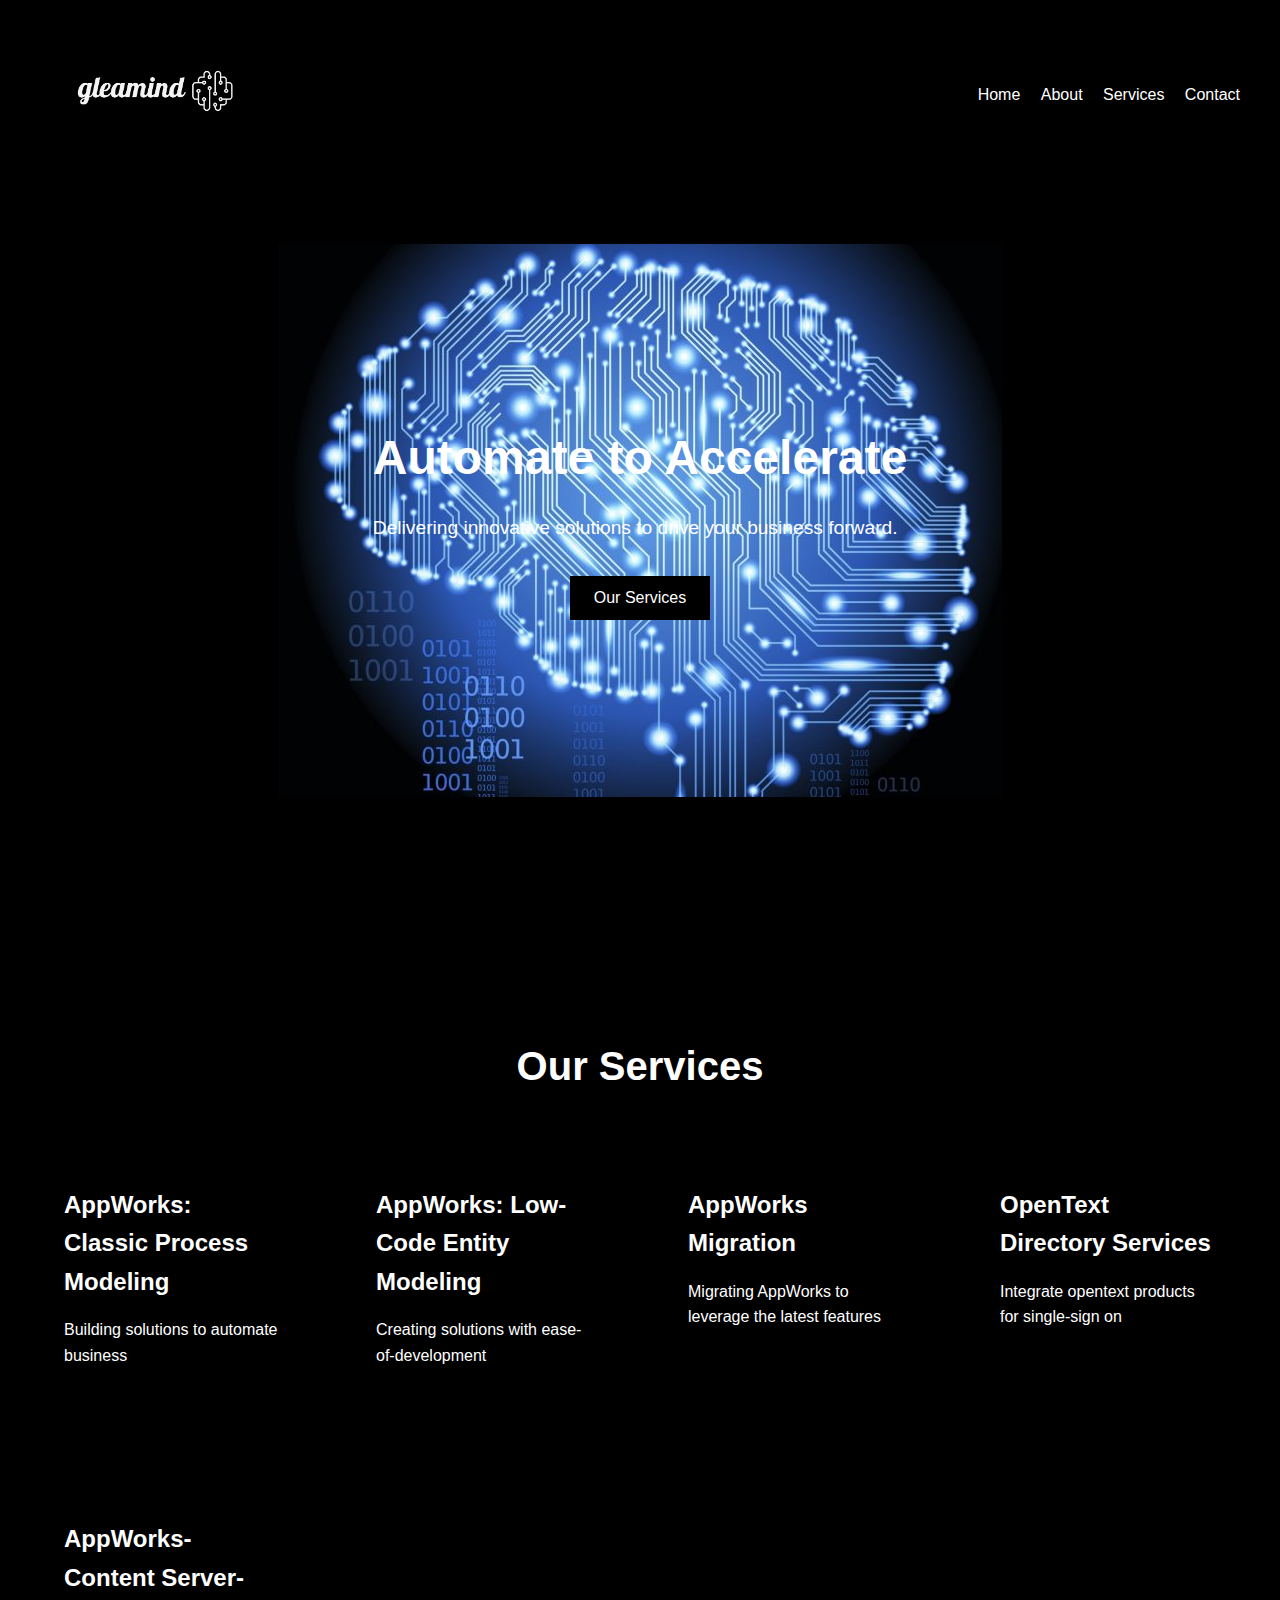
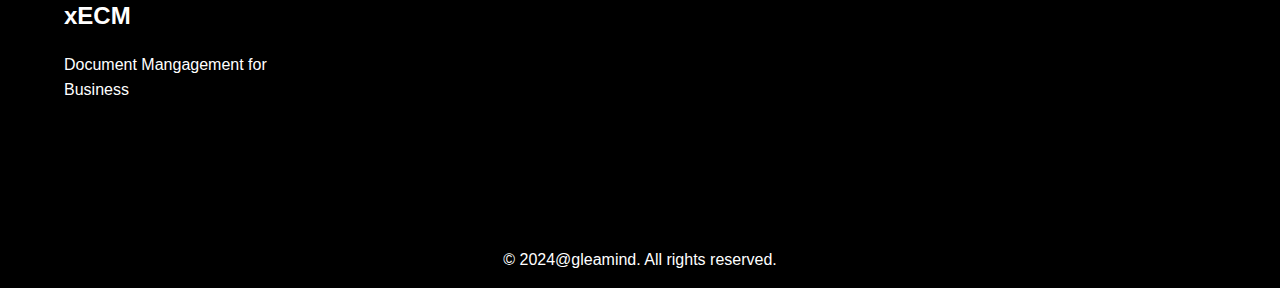
<file: index.html>
<!DOCTYPE html>
<html lang="en">
<head>
    <meta charset="UTF-8">
    <meta name="viewport" content="width=device-width, initial-scale=1.0">
    <title>Software Company</title>
    <link rel="stylesheet" href="styles/style.css">
</head>
<body>
    <header>
        <nav>
            <div class="logo"><img src="images/logo.png" alt="Company Logo"></div>
            <ul class="nav-links">
                <li><a href="index.html">Home</a></li>
                <li><a href="about.html">About</a></li>
                <li><a href="services.html">Services</a></li>
                <li><a href="contact.html">Contact</a></li>
            </ul>
        </nav>
    </header>

    <section id="home" class="hero">
        <div class="hero-content">
            <h1 align="left">Automate to Accelerate</h1>
            <p align="left">Delivering innovative solutions to drive your business forward.</p>
            <button onclick="scrollToSection('services')">Our Services</button>
        </div>
    </section>

    <section id="services" class="section">
        <h2>Our Services</h2>
        <div class="services-grid">
            <div class="service-card">
                <h3>AppWorks: Classic Process Modeling</h3>
                <p>Building solutions to automate business</p>
            </div>
            <div class="service-card">
                <h3>AppWorks: Low-Code Entity Modeling</h3>
                <p>Creating solutions with ease-of-development</p>
            </div>
            <div class="service-card">
                <h3>AppWorks Migration</h3>
                <p>Migrating AppWorks to leverage the latest features</p>
            </div>
            <div class="service-card">
                <h3>OpenText Directory Services</h3>
                <p>Integrate opentext products for single-sign on</p>
            </div>
            <div class="service-card">
                <h3>AppWorks-Content Server-xECM</h3>
                <p>Document Mangagement for Business</p>
            </div>
        </div>
    </section>

    <footer>
        <p>&copy; 2024@gleamind. All rights reserved.</p>
    </footer>

    <script src="scripts/script.js"></script>
</body>
</html>
</file>
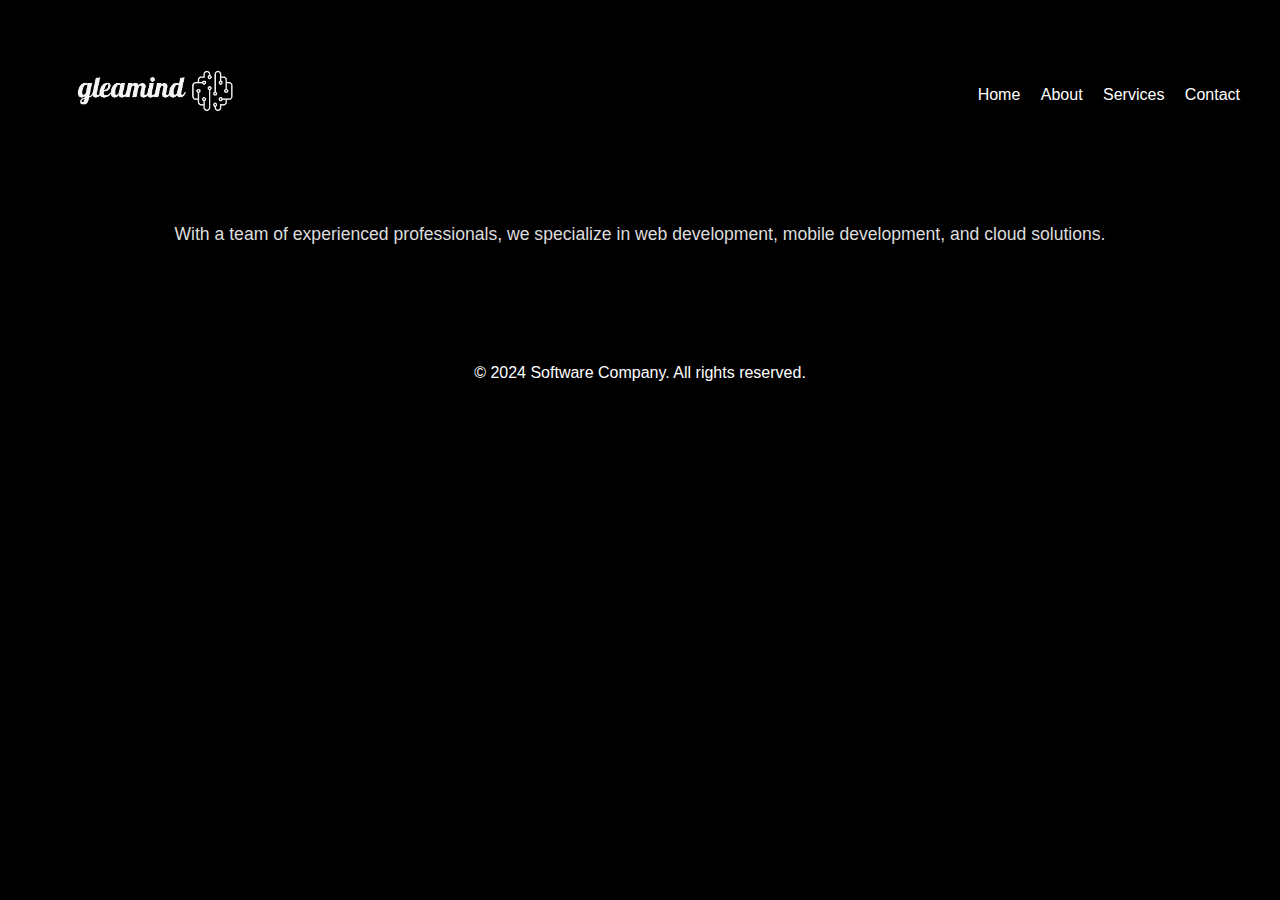
<file: about.html>
<!DOCTYPE html>
<html lang="en">
<head>
    <meta charset="UTF-8">
    <meta name="viewport" content="width=device-width, initial-scale=1.0">
    <title>About Us - Software Company</title>
    <link rel="stylesheet" href="styles/style.css">
</head>
<body>
    <header>
        <nav>
            <div class="logo"><img src="images/logo.png" alt="Company Logo"></div>
            <ul class="nav-links">
                <li><a href="index.html">Home</a></li>
                <li><a href="about.html">About</a></li>
                <li><a href="services.html">Services</a></li>
                <li><a href="contact.html">Contact</a></li>
            </ul>
        </nav>
    </header>

    <section class="section">
        <h2>About Us</h2>
        <p>We are a leading software company with a mission to deliver innovative solutions to help businesses succeed.</p>
        <p>With a team of experienced professionals, we specialize in web development, mobile development, and cloud solutions.</p>
    </section>

    <footer>
        <p>&copy; 2024 Software Company. All rights reserved.</p>
    </footer>
</body>
</html>
</file>
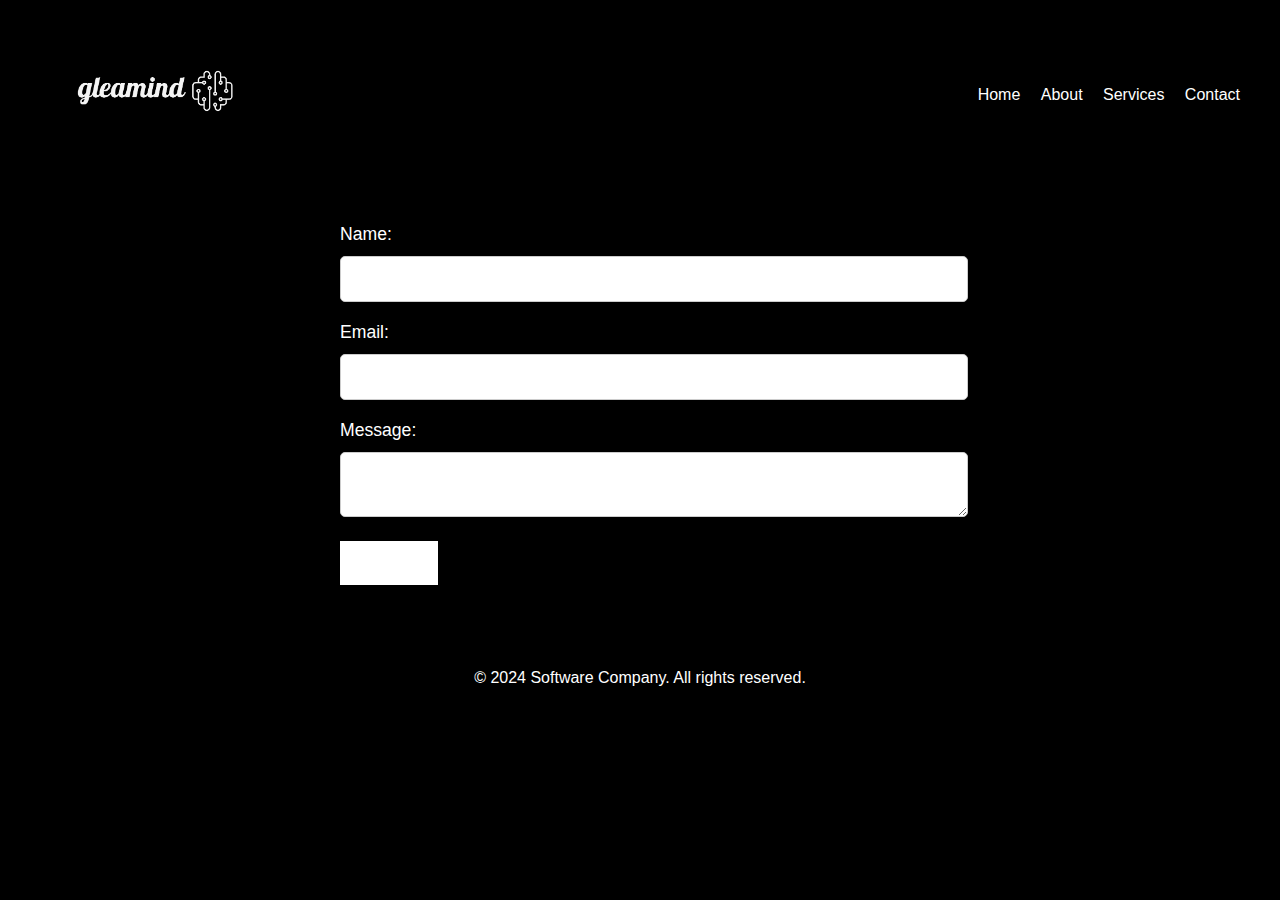
<file: contact.html>
<!DOCTYPE html>
<html lang="en">
<head>
    <meta charset="UTF-8">
    <meta name="viewport" content="width=device-width, initial-scale=1.0">
    <title>Contact Us - Software Company</title>
    <link rel="stylesheet" href="styles/style.css">
</head>
<body>
    <header>
        <nav>
            <div class="logo"><img src="images/logo.png" alt="Company Logo"></div>
            <ul class="nav-links">
                <li><a href="index.html">Home</a></li>
                <li><a href="about.html">About</a></li>
                <li><a href="services.html">Services</a></li>
                <li><a href="contact.html">Contact</a></li>
            </ul>
        </nav>
    </header>

    <section class="section">
        <h2>Contact Us</h2>
        <p>If you have any questions or need further information, please feel free to contact us.</p>
        <form>
            <label for="name">Name:</label>
            <input type="text" id="name" name="name" required>

            <label for="email">Email:</label>
            <input type="email" id="email" name="email" required>

            <label for="message">Message:</label>
            <textarea id="message" name="message" required></textarea>

            <button type="submit">Submit</button>
        </form>
    </section>

    <footer>
        <p>&copy; 2024 Software Company. All rights reserved.</p>
    </footer>
</body>
</html>
</file>
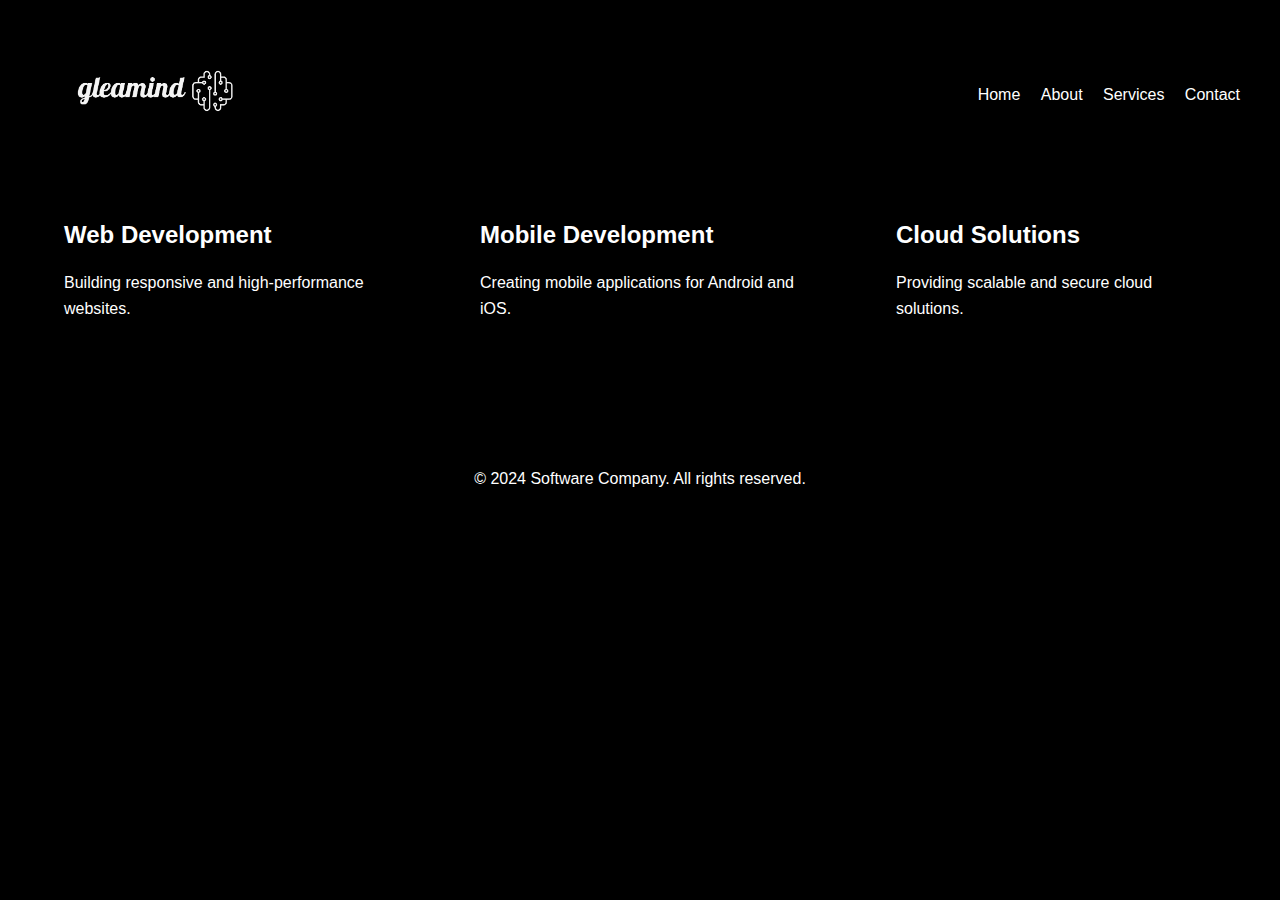
<file: services.html>
<!DOCTYPE html>
<html lang="en">
<head>
    <meta charset="UTF-8">
    <meta name="viewport" content="width=device-width, initial-scale=1.0">
    <title>Our Services - Software Company</title>
    <link rel="stylesheet" href="styles/style.css">
</head>
<body>
    <header>
        <nav>
            <div class="logo"><img src="images/logo.png" alt="Company Logo"></div>
            <ul class="nav-links">
                <li><a href="index.html">Home</a></li>
                <li><a href="about.html">About</a></li>
                <li><a href="services.html">Services</a></li>
                <li><a href="contact.html">Contact</a></li>
            </ul>
        </nav>
    </header>

    <section class="section">
        <h2>Our Services</h2>
        <div class="services-grid">
            <div class="service-card">
                <h3>Web Development</h3>
                <p>Building responsive and high-performance websites.</p>
            </div>
            <div class="service-card">
                <h3>Mobile Development</h3>
                <p>Creating mobile applications for Android and iOS.</p>
            </div>
            <div class="service-card">
                <h3>Cloud Solutions</h3>
                <p>Providing scalable and secure cloud solutions.</p>
            </div>
        </div>
    </section>

    <footer>
        <p>&copy; 2024 Software Company. All rights reserved.</p>
    </footer>
</body>
</html>
</file>
<file: styles/style.css>
/* Reset some default styles */
body, h1, h2, p, ul, form {
    margin: 0;
    padding: 0;
    box-sizing: border-box;
}

/* General styles */
body {
    font-family: Arial, sans-serif;
    line-height: 1.6;
    color: #fff; /* Change text color to white for better contrast */
    background-color: black; /*#007BFF;  Blue background */
}

/* Header and Navigation */
header {
    background-color: black; /*#0056b3;  Darker blue for header */
    color: #fff;
    padding: 1rem 0;
    position: fixed;
    width: 100%;
    top: 0;
    z-index: 1000;
}

header nav {
    display: flex;
    justify-content: space-between;
    align-items: center;
    max-width: 1200px;
    margin: 0 auto;
    padding: 0 2rem;
}

.logo img {
    height: 150px;
}

.nav-links {
    list-style: none;
}

.nav-links li {
    display: inline;
    margin-left: 1rem;
}

.nav-links a {
    color: #fff;
    text-decoration: none;
    font-size: 1rem;
}

/* Hero Section */
.hero {
    background: url('../images/hero.jpg') no-repeat center center;
    /*background-size: contain; /* Adjusts the image size to contain within the section */
    height: 100vh;
    display: flex;
    justify-content: center;
    align-items: center;
    text-align: center;
    color: #fff;
    padding: 0 2rem;
    margin-top: 70px; /* Adjust for fixed header */
}

.hero-content {
    max-width: 600px;
}

.hero h1 {
    font-size: 3rem;
    margin-bottom: 1rem;
    align-items: left;
    text-align: left;
}

.hero p {
    font-size: 1.2rem;
    margin-bottom: 2rem;	
    align-items: left;
    text-align: left;
}

.hero button {
    padding: 0.8rem 1.5rem;
    border: none;
    background-color: black; /*#e67e22;*/
    color: #fff;
    font-size: 1rem;
    cursor: pointer;
    align-items: left;
    text-align: left;
}

.hero button:hover {
    background-color: black; /*#d35400;*/
}

/* Sections */
.section {
    padding: 4rem 2rem;
    text-align: center;
}

.section h2 {
    margin-bottom: 2rem;
    font-size: 2.5rem;
    color: #fff;
}

.section p {
    font-size: 1.1rem;
    color: #ddd;
    margin-bottom: 2rem;
}

/* Services Grid */
.services-grid {
    display: grid;
    grid-template-columns: repeat(auto-fit, minmax(250px, 1fr));
    gap: 2rem;
}

.service-card {
    background-color: black; /*#fff;*/
    padding: 2rem;
    border-radius: 5px;
    box-shadow: 0 0 10px rgba(0, 0, 0, 0.1);
    text-align: left;
    color: #fff;
}

.service-card h3 {
    margin-bottom: 1rem;
    font-size: 1.5rem;
    color: #fff;
}

.service-card p {
    font-size: 1rem;
    color: #fff;
}

/* Contact Form */
form {
    max-width: 600px;
    margin: 0 auto;
    text-align: left;
}

form label {
    display: block;
    margin-bottom: 0.5rem;
    font-size: 1.1rem;
    color: #fff;
}

form input, form textarea {
    width: 100%;
    padding: 0.8rem;
    margin-bottom: 1rem;
    border: 1px solid #ccc;
    border-radius: 5px;
    font-size: 1rem;
}

form button {
    padding: 0.8rem 1.5rem;
    border: none;
    background-color: white; /*#333;*/
    color: #fff;
    font-size: 1rem;
    cursor: pointer;
}

form button:hover {
    background-color: #555;
}

/* Footer */
footer {
    background-color: black;
    color: #fff;
    text-align: center;
    padding: 1rem 0;
    position: relative;
    bottom: 0;
    width: 100%;
}
</file>
